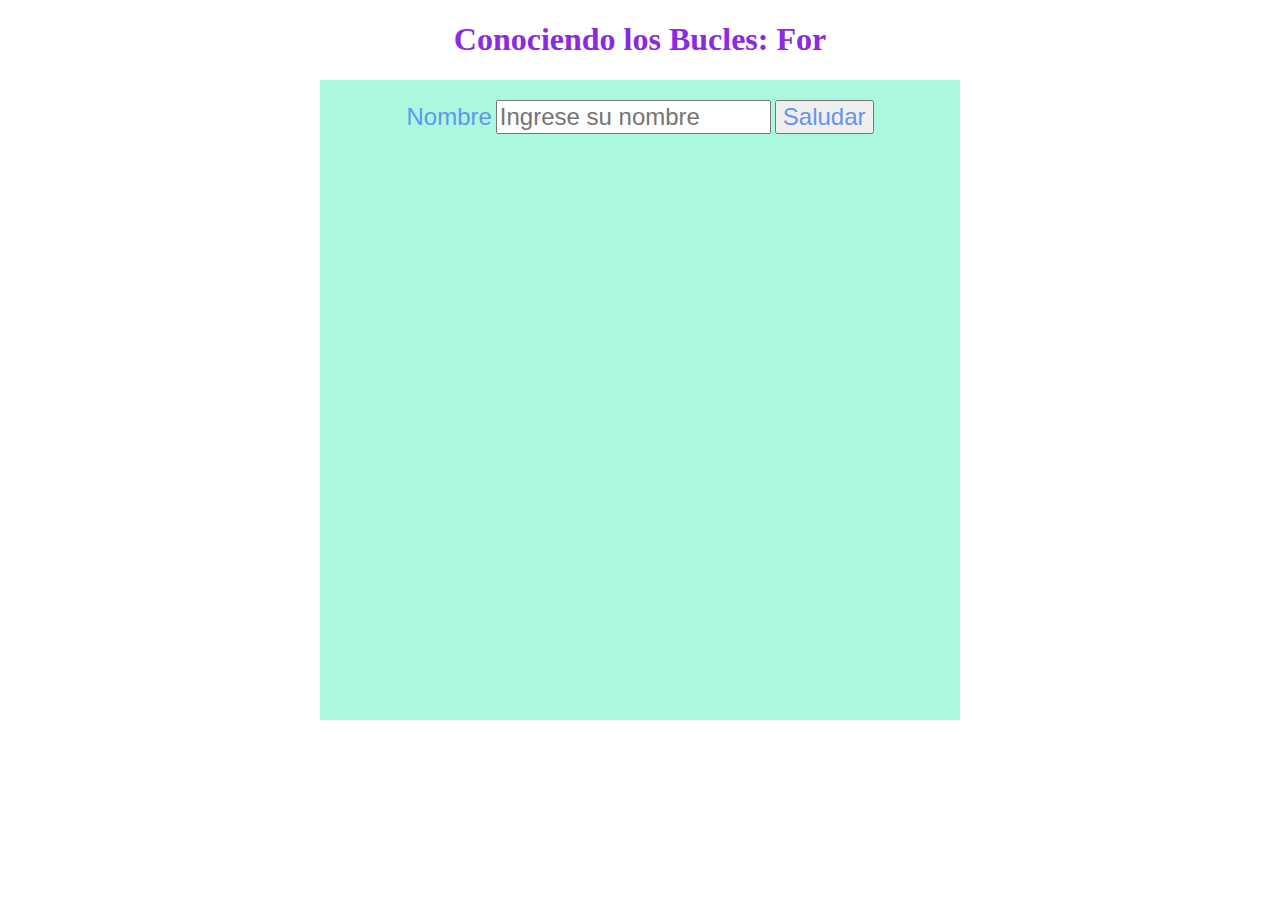
<file: semana 2/Clase24/index.html>
<!DOCTYPE html>
<html>
    <head>
        <title>Bucles FOR</title>
        <link rel="stylesheet" href="assets/css/style.css">
    </head>
    <body>
        <h1 class="titulo">Conociendo los Bucles: For</h1>
        <form>
            <label class="formulario" for="nombre">Nombre</label>
            <input class="formulario" type="text" name="nombre" id="nombre" 
            placeholder="Ingrese su nombre" required>
            <button class="formulario" type="button" onclick="saludar1()">Saludar</button>
            <br><br>
            <p id="resultado"></p>
        </form>
        <script src="assets/js/script.js"></script>
    </body>
</html>
</file>
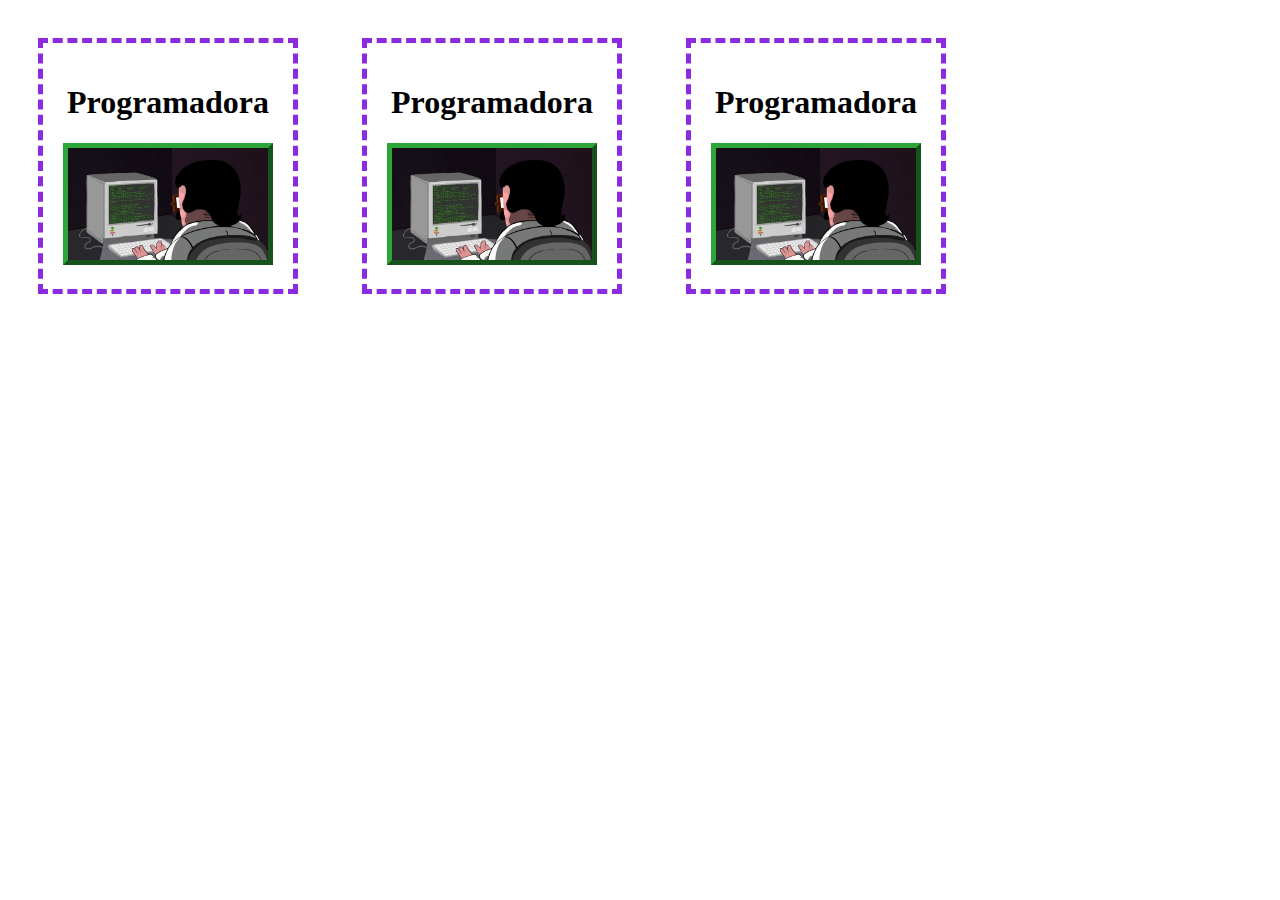
<file: semana1/Clase21/index.html>
<!DOCTYPE html>
<html>
    <head>
        <link rel="stylesheet" href="style.css">
        <title>Box Model</title>
    </head>
    <body>
        <div class="caja">
            <h1>Programadora</h1>
            <img src="img.gif" alt="programadora" width="200px">
        </div>
        <div class="caja">
            <h1>Programadora</h1>
            <img src="img.gif" alt="programadora" width="200px">
        </div>
        <div class="caja">
            <h1>Programadora</h1>
            <img src="img.gif" alt="programadora" width="200px">
        </div>
    </body>
</html>
</file>
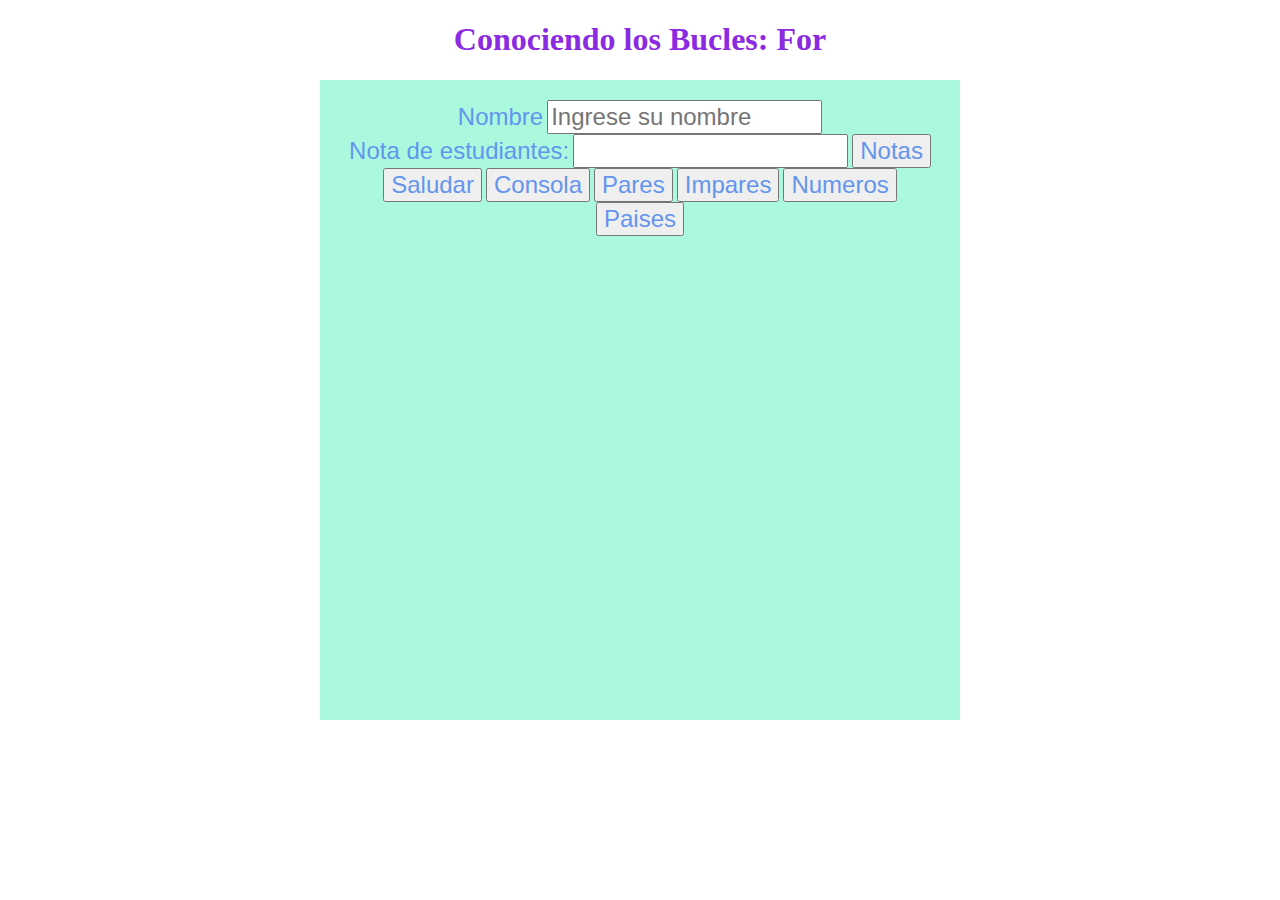
<file: Semana3/Clase28/index.html>
<!DOCTYPE html>
<html>
    <head>
        <title>Bucles FOR</title>
        <link rel="stylesheet" href="assets/css/style.css">
    </head>
    <body>
        <h1 class="titulo">Conociendo los Bucles: For</h1>
        <form>
            <label class="formulario" for="nombre">Nombre</label>
            <input class="formulario" type="text" name="nombre" id="nombre" 
            placeholder="Ingrese su nombre" required>
            <br>
            <label class="formulario" for="nota">Nota de estudiantes:</label>
            <input class="formulario" type="number" name="nota" id="nota">
            <button class="formulario" type="button">Notas</button>
            <button class="formulario" type="button" onclick="saludar1()">Saludar</button>
            <button class="formulario" type="button" onclick="bucle2()">Consola</button>
            <button class="formulario" type="button" onclick="pares()">Pares</button>
            <button class="formulario" type="button" onclick="impares()">Impares</button>
            <button class="formulario" type="button" onclick="numeros()">Numeros</button>
            <button class="formulario" type="button" onclick="paises()">Paises</button>
            <br><br>
            <p class="formulario"  id="resultado"></p>
        </form>
        <script src="assets/js/script.js"></script>
    </body>
</html>
</file>
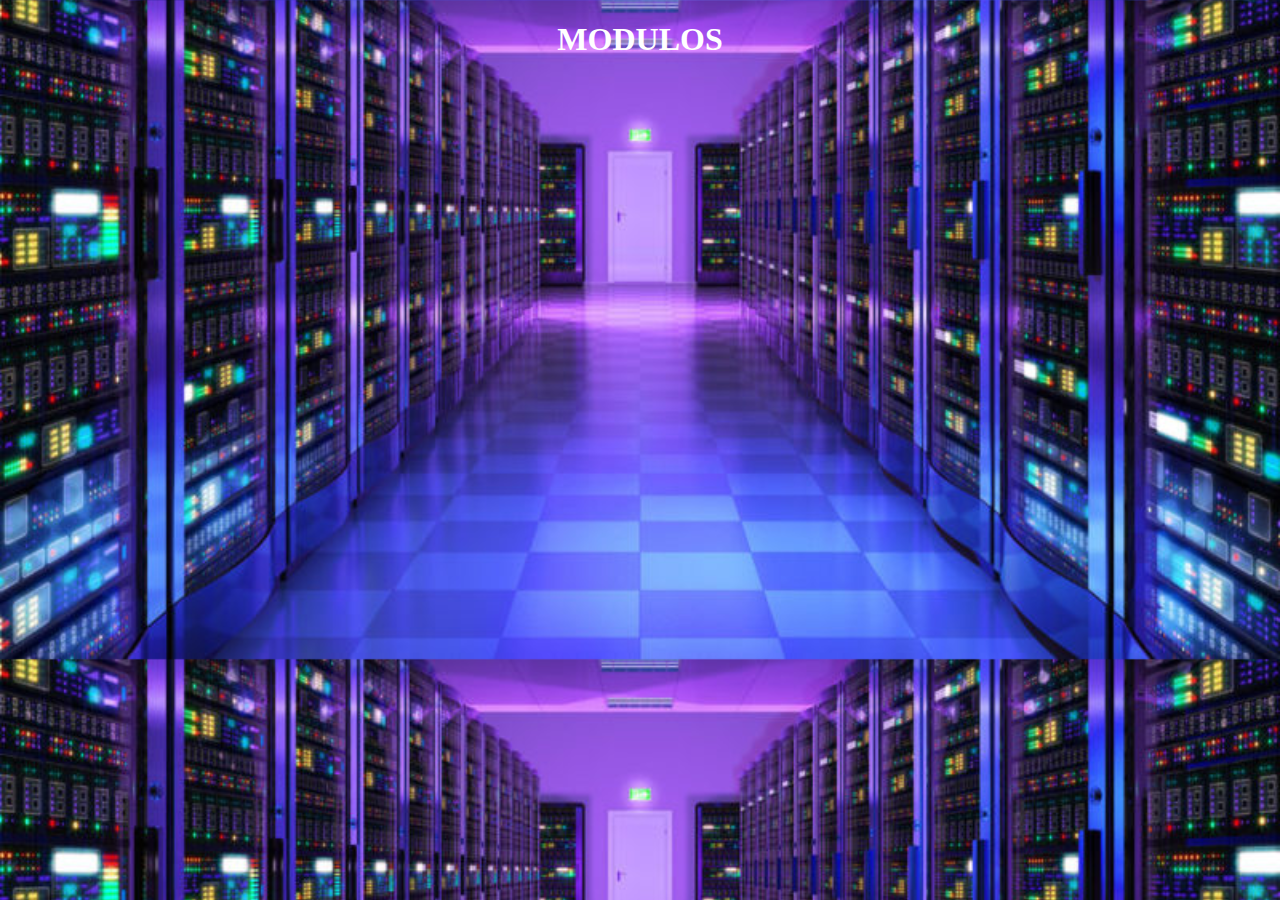
<file: Semana3/Clase29/index.html>
<!DOCTYPE html>
<html>
    <head>
        <link rel="stylesheet" href="assets/css/style.css">
        <title>Modulos</title>
    </head>
    <body>
        <h1>MODULOS</h1>
        <p class="parrafo" id="mensaje"></p>
        <script type="module" src="assets/js/modulo.js"></script>
        <script type="module" src="assets/js/script.js"></script>
    </body>
</html>
</file>
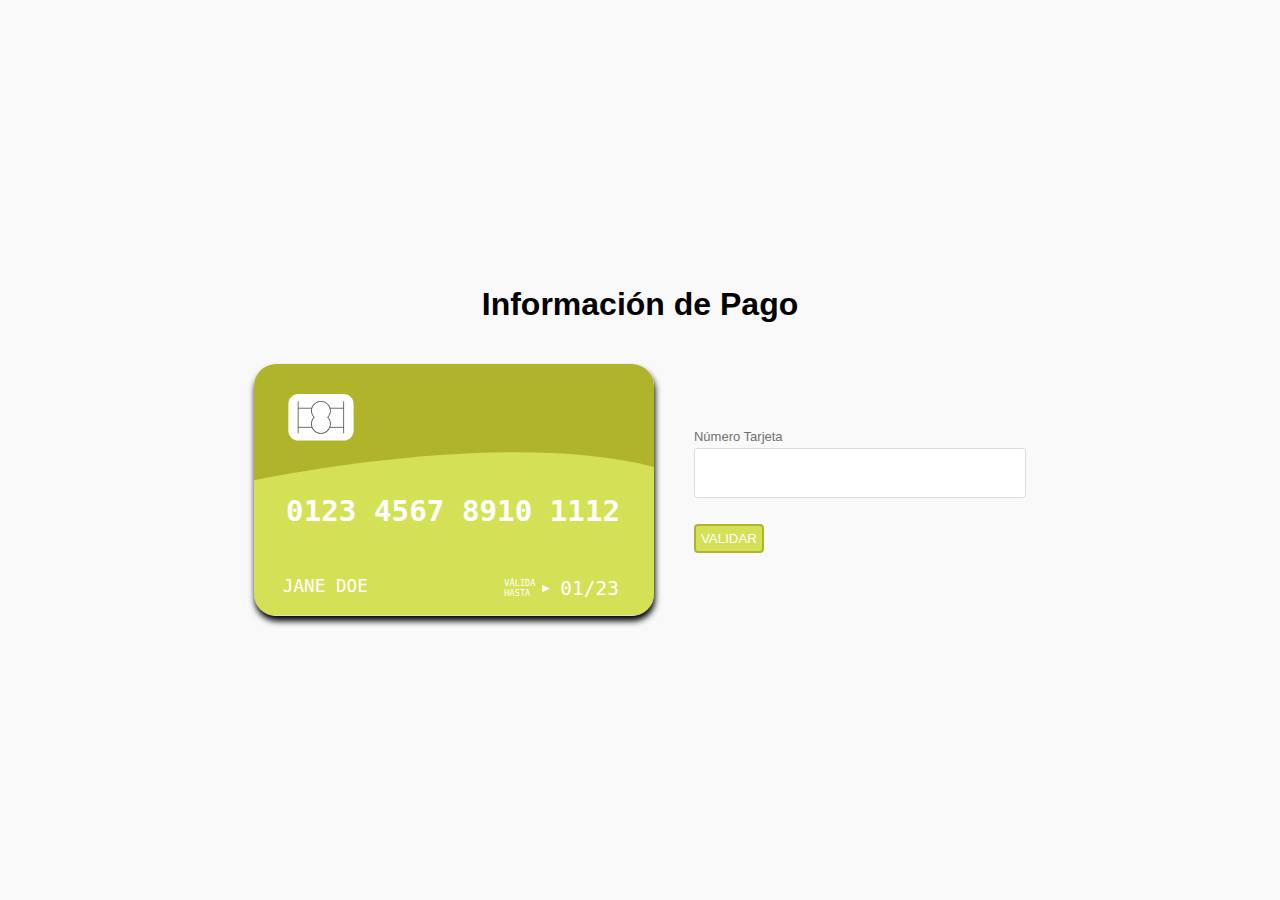
<file: Semana3/Clase31/index.html>
<!DOCTYPE html>
<html lang="es">
<head>
    <meta charset="UTF-8">
    <meta http-equiv="X-UA-Compatible" content="IE=edge">
    <meta name="viewport" content="width=device-width, initial-scale=1.0">
    <title>Algortimo de Luhn</title>
    <link rel="stylesheet" href="assets/css/style.css">
</head>

<body>
    <div class="payment-title">
        <h1>Información de Pago</h1>
    </div>
    <div class="container preload">
        <div class="creditcard">
            <div class="front">
                <svg version="1.1" id="cardfront" xmlns="http://www.w3.org/2000/svg"
                    xmlns:xlink="http://www.w3.org/1999/xlink" x="0px" y="0px" viewBox="0 0 750 471"
                    style="enable-background:new 0 0 750 471;" xml:space="preserve">
                    <g id="Front">
                        <g id="CardBackground">
                            <g id="Page-1_1_">
                                <g id="amex_1_">
                                    <path id="Rectangle-1_1_" class="darkcolor limedark" d="M40,0h670c22.1,0,40,17.9,40,40v391c0,22.1-17.9,40-40,40H40c-22.1,0-40-17.9-40-40V40
                            C0,17.9,17.9,0,40,0z" />
                                </g>
                            </g>
                            <path class="lightcolor lime"
                                d="M750,431V193.2c-217.6-57.5-556.4-13.5-750,24.9V431c0,22.1,17.9,40,40,40h670C732.1,471,750,453.1,750,431z" />
                        </g>
                        <text transform="matrix(1 0 0 1 60.106 295.0121)" id="svgnumber" class="st2 st3 st4">0123 4567
                            8910 1112</text>
                        <text transform="matrix(1 0 0 1 54.1064 428.1723)" id="svgname" class="st2 st5 st6">JANE
                            DOE</text>∫
                        <g>
                            <text transform="matrix(1 0 0 1 574.4219 433.8095)" id="svgexpire"
                                class="st2 st5 st9">01/23</text>
                            <text transform="matrix(1 0 0 1 469.3848 417.0097)" class="st2 st10 st11">VÁLIDA</text>
                            <text transform="matrix(1 0 0 1 469.3848 435.6762)" class="st2 st10 st11">HASTA</text>
                            <polygon class="st2" points="554.5,421 540.4,414.2 540.4,427.9 		" />
                        </g>
                        <g id="cchip">
                            <g>
                                <path class="st2" d="M168.1,143.6H82.9c-10.2,0-18.5-8.3-18.5-18.5V74.9c0-10.2,8.3-18.5,18.5-18.5h85.3
                        c10.2,0,18.5,8.3,18.5,18.5v50.2C186.6,135.3,178.3,143.6,168.1,143.6z" />
                            </g>
                            <g>
                                <g>
                                    <rect x="82" y="70" class="st12" width="1.5" height="60" />
                                </g>
                                <g>
                                    <rect x="167.4" y="70" class="st12" width="1.5" height="60" />
                                </g>
                                <g>
                                    <path class="st12" d="M125.5,130.8c-10.2,0-18.5-8.3-18.5-18.5c0-4.6,1.7-8.9,4.7-12.3c-3-3.4-4.7-7.7-4.7-12.3
                            c0-10.2,8.3-18.5,18.5-18.5s18.5,8.3,18.5,18.5c0,4.6-1.7,8.9-4.7,12.3c3,3.4,4.7,7.7,4.7,12.3
                            C143.9,122.5,135.7,130.8,125.5,130.8z M125.5,70.8c-9.3,0-16.9,7.6-16.9,16.9c0,4.4,1.7,8.6,4.8,11.8l0.5,0.5l-0.5,0.5
                            c-3.1,3.2-4.8,7.4-4.8,11.8c0,9.3,7.6,16.9,16.9,16.9s16.9-7.6,16.9-16.9c0-4.4-1.7-8.6-4.8-11.8l-0.5-0.5l0.5-0.5
                            c3.1-3.2,4.8-7.4,4.8-11.8C142.4,78.4,134.8,70.8,125.5,70.8z" />
                                </g>
                                <g>
                                    <rect x="82.8" y="82.1" class="st12" width="25.8" height="1.5" />
                                </g>
                                <g>
                                    <rect x="82.8" y="117.9" class="st12" width="26.1" height="1.5" />
                                </g>
                                <g>
                                    <rect x="142.4" y="82.1" class="st12" width="25.8" height="1.5" />
                                </g>
                                <g>
                                    <rect x="142" y="117.9" class="st12" width="26.2" height="1.5" />
                                </g>
                            </g>
                        </g>
                    </g>
                </svg>
            </div>
        </div>
    </div>
    <div class="form-container">
        <div class="field-container">
            <label for="numero-tarjeta">Número Tarjeta</label>
            <input id="numero-tarjeta" type="text" pattern="[0-9]*" inputmode="numeric">
            <p id="alerta"></p>
            <button type="button" id="btn-validar" >VALIDAR</button>
        </div>
    </div>
    <script src="assets/js/script.js"></script>
</body>

</html>
</file>
<file: semana 2/Clase24/assets/css/style.css>
.titulo{
    font-family: cursive;
    color: blueviolet;
    text-align: center;
}
form{
    background-color: rgb(170, 249, 223);
    width: 600px;
    height: 600px;
    margin: auto;
    padding: 20px;
    text-align: center;
}
.formulario{
    font-family:'Gill Sans', 'Gill Sans MT', Calibri, 'Trebuchet MS', sans-serif;
    color: cornflowerblue;
    font-size: 1.5rem;
}
body{
    background-image: url(https://th.bing.com/th/id/OIP.hUyuFCRYEM7fdK6QsGGOVQHaDt?pid=ImgDet&rs=1);
    background-size: cover;
    background-repeat: no-repeat;
}
</file>
<file: semana1/Clase21/style.css>
.caja{
    border: 5px dashed blueviolet;
    padding: 20px;
    text-align: center;
    margin: 30px;
    display: inline-block;
}

img{
    border: 5px outset rgb(45, 166, 57);
}
</file>
<file: Semana3/Clase28/assets/css/style.css>
.titulo{
    font-family: cursive;
    color: blueviolet;
    text-align: center;
}
form{
    background-color: rgb(170, 249, 223);
    width: 600px;
    height: 600px;
    margin: auto;
    padding: 20px;
    text-align: center;
}
.formulario{
    font-family:'Gill Sans', 'Gill Sans MT', Calibri, 'Trebuchet MS', sans-serif;
    color: cornflowerblue;
    font-size: 1.5rem;
}
body{
    background-image: url(https://th.bing.com/th/id/OIP.hUyuFCRYEM7fdK6QsGGOVQHaDt?pid=ImgDet&rs=1);
    background-size: cover;
    background-repeat: no-repeat;
}
</file>
<file: Semana3/Clase29/assets/css/style.css>
body{
    background-image: url(img/server.jpg);
    background-size: cover;
}
h1{
    color: white;
    text-align: center;
}
.parrafo{
    color: white;
    text-align: center;
}
</file>
<file: Semana3/Clase31/assets/css/style.css>
body {
    margin: 0;
    padding: 0;
    background-color: #f9f9f9;
    display: -webkit-box;
    display: -ms-flexbox;
    display: flex;
    -ms-flex-line-pack: center;
        align-content: center;
    -webkit-box-align: center;
        -ms-flex-align: center;
            align-items: center;
    -webkit-box-pack: center;
        -ms-flex-pack: center;
            justify-content: center;
    min-height: 100vh;
    -ms-flex-wrap: wrap;
        flex-wrap: wrap;
    font-family: 'Helvetica';
}

.payment-title {
    width: 100%;
    text-align: center;
}

.field-container input {
    -webkit-box-sizing: border-box;
    box-sizing: border-box;
}

.field-container {
    position: relative;
}

.form-container {
    max-width: 400px;
    padding: 20px;
    color: #707070;
}

label {
    padding-bottom: 5px;
    font-size: 13px;
}

input {
    margin-top: 3px;
    padding: 15px;
    font-size: 16px;
    width: 100%;
    border-radius: 3px;
    border: 1px solid #dcdcdc;
}

.ccicon {
    height: 38px;
    position: absolute;
    right: 6px;
    top: calc(50% - 17px);
    width: 60px;
}

/* CREDIT CARD IMAGE STYLING */
.preload * {
    -webkit-transition: none !important;
    -moz-transition: none !important;
    -ms-transition: none !important;
    -o-transition: none !important;
}

.container {
    width: 100%;
    max-width: 400px;
    max-height: 251px;
    height: 54vw;
    padding: 20px;
}

.creditcard svg#cardfront {
    width: 100%;
    -webkit-box-shadow: 1px 5px 6px 0px black;
    box-shadow: 1px 5px 6px 0px black;
    border-radius: 22px;
}

/* CHANGEABLE CARD ELEMENTS */
.creditcard .lightcolor,
.creditcard .darkcolor {
    -webkit-transition: fill .5s;
    transition: fill .5s;
}

.creditcard .lightblue {
    fill: #03A9F4;
}

.creditcard .lightbluedark {
    fill: #0288D1;
}

.creditcard .red {
    fill: #ef5350;
}

.creditcard .reddark {
    fill: #d32f2f;
}

.creditcard .purple {
    fill: #ab47bc;
}

.creditcard .purpledark {
    fill: #7b1fa2;
}

.creditcard .cyan {
    fill: #26c6da;
}

.creditcard .cyandark {
    fill: #0097a7;
}

.creditcard .green {
    fill: #66bb6a;
}

.creditcard .greendark {
    fill: #388e3c;
}

.creditcard .lime {
    fill: #d4e157;
}

.creditcard .limedark {
    fill: #afb42b;
}

.creditcard .yellow {
    fill: #ffeb3b;
}

.creditcard .yellowdark {
    fill: #f9a825;
}

.creditcard .orange {
    fill: #ff9800;
}

.creditcard .orangedark {
    fill: #ef6c00;
}

.creditcard .grey {
    fill: #bdbdbd;
}

.creditcard .greydark {
    fill: #616161;
}

/* FRONT OF CARD */
#svgname {
    text-transform: uppercase;
}

#cardfront .st2 {
    fill: #FFFFFF;
}

#cardfront .st3 {
    font-family: 'Source Code Pro', monospace;
    font-weight: 600;
}

#cardfront .st4 {
    font-size: 54.7817px;
}

#cardfront .st5 {
    font-family: 'Source Code Pro', monospace;
    font-weight: 400;
}

#cardfront .st6 {
    font-size: 33.1112px;
}

#cardfront .st7 {
    opacity: 0.6;
    fill: #FFFFFF;
}

#cardfront .st8 {
    font-size: 24px;
}

#cardfront .st9 {
    font-size: 36.5498px;
}

#cardfront .st10 {
    font-family: 'Source Code Pro', monospace;
    font-weight: 300;
}

#cardfront .st11 {
    font-size: 16.1716px;
}

#cardfront .st12 {
    fill: #4C4C4C;
}

#btn-validar {
    border: solid 2px #afb42b;
    background-color: #d4e157;
    border-radius: 4px;
    color: white;
    padding: 5px;
    margin-top: 10px;
}

.alerta-error {
    color: rgb(247, 17, 17);
    background-color: rgb(240, 173, 173);
    padding: 5px;
}

.alerta-valida {
    color: rgb(33, 156, 21);
    background-color: rgb(146, 241, 146);
    padding: 5px;
}
</file>
